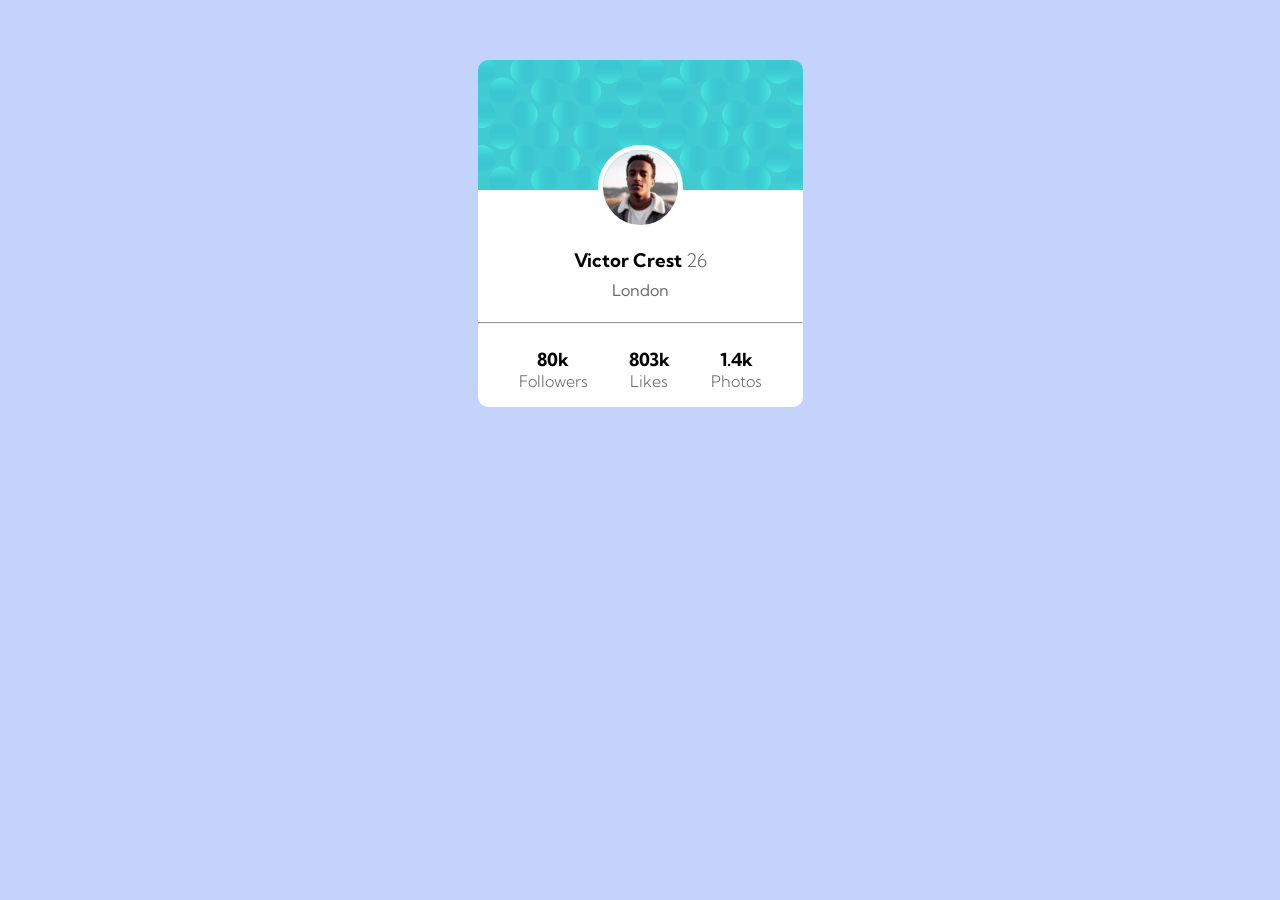
<file: profile-card-component-main/index.html>
<!DOCTYPE html>
<html lang="en">
<head>
  <meta charset="UTF-8">
  <meta name="viewport" content="width=device-width, initial-scale=1.0">
  <link rel="icon" type="image/png" sizes="32x32" href="./images/favicon-32x32.png">
  <link rel="stylesheet" href="styles.css">
  <link rel="preconnect" href="https://fonts.googleapis.com">
<link rel="preconnect" href="https://fonts.gstatic.com" crossorigin>
<link href="https://fonts.googleapis.com/css2?family=Big+Shoulders+Inline:opsz,wght@10..72,100..900&family=Figtree:ital,wght@0,300..900;1,300..900&family=Fraunces:ital,opsz,wght@0,9..144,100..900;1,9..144,100..900&family=Inter:ital,opsz,wght@0,14..32,100..900;1,14..32,100..900&family=Kumbh+Sans:wght@100..900&family=Lexend+Deca:wght@100..900&family=Montserrat:ital,wght@0,100..900;1,100..900&family=Outfit:wght@100..900&display=swap" rel="stylesheet">
  <title>Frontend Mentor | Profile card component</title>
</head>
<body>
<div class="profile-card">
  <img class="profile-card-top" src="images/bg-pattern-card.svg">
  <div class="profile-info">
    <img class="profile-picture" src="images/image-victor.jpg">
    <h3>Victor Crest <span>26</span></h3>
    <h4>London</h4>
    <hr>
   <div class="profile-stats">
      <p><strong>80k</strong></br> Followers</p>
      <p><strong>803k</strong><br> Likes</p>
      <p><strong>1.4k</strong><br> Photos</p>
   </div>
  </div>
</div>

</body>
</html>
</file>
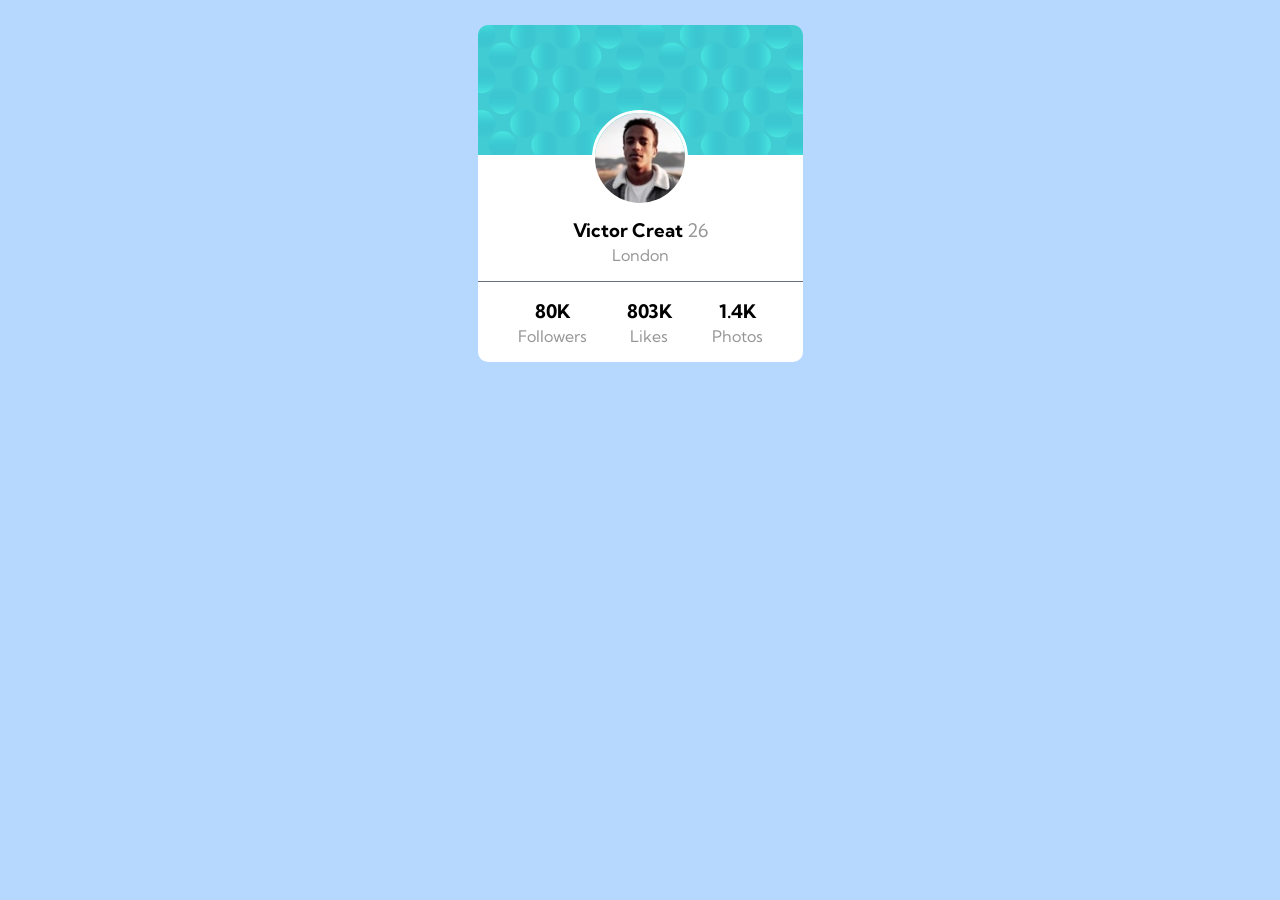
<file: profile-card-component-main/profile-card-component-main/index.html>
<!DOCTYPE html>
<html lang="en">
<head>
  <meta charset="UTF-8">
  <meta name="viewport" content="width=device-width, initial-scale=1.0">
  <link rel="icon" type="image/png" sizes="32x32" href="./images/favicon-32x32.png">
  <link rel="stylesheet" href="styles.css">
  <link rel="preconnect" href="https://fonts.googleapis.com">
<link rel="preconnect" href="https://fonts.gstatic.com" crossorigin>
<link href="https://fonts.googleapis.com/css2?family=Big+Shoulders+Inline:opsz,wght@10..72,100..900&family=Figtree:ital,wght@0,300..900;1,300..900&family=Fraunces:ital,opsz,wght@0,9..144,100..900;1,9..144,100..900&family=Hanken+Grotesk:ital,wght@0,100..900;1,100..900&family=Inter:ital,opsz,wght@0,14..32,100..900;1,14..32,100..900&family=Kumbh+Sans:wght@100..900&family=Lexend+Deca:wght@100..900&family=Montserrat:ital,wght@0,100..900;1,100..900&family=Outfit:wght@100..900&family=Red+Hat+Display:ital,wght@0,300..900;1,300..900&family=Young+Serif&display=swap" rel="stylesheet">
  <title>Frontend Mentor | Profile card component</title>
</head>
<body>
  <div class="profile-card">
  <img class="profile-card-top" src="images/bg-pattern-card.svg">
  <div class="profile-card-bottom">
    <img src="images/image-victor.jpg">
    <div class="personal">
    <h3>Victor Creat <strong>26</strong></h3>
    <p>London</p>
    </div>
    <hr>
    <div class="social-stats">
      <div>
        <h3>80K</h3>
        <p>Followers</p>
      </div>
      <div>
        <h3>803K</h3>
        <p>Likes</p>
      </div>
      <div>
        <h3>1.4K</h3>
        <p>Photos</p>
      </div>
    </div>
  </div>
</div>
</body>
</html>
</file>
<file: profile-card-component-main/styles.css>
*{
    box-sizing: content-box;
}

body {
    background-color: rgb(196, 211, 252);
    background-repeat: no-repeat;
}


.profile-card{
    width: fit-content;
    display: flex;
    margin: 60px auto;
    padding: 0;
    flex-direction: column;
}


.profile-card-top{
    width: 325px;
    border-top-right-radius: 10px;
    border-top-left-radius: 10px;
}

.profile-info{
    width: 325px;
    background-color:  white;
    text-align: center;
    border-bottom-right-radius: 10px;
    border-bottom-left-radius: 10px;
    font-family: "Kumbh Sans";
}

.profile-picture{
    width: 75px;
    display: block;
    margin-top: -45px;
    margin-bottom: 0;
    margin-left: auto;
    margin-right: auto;
    border-radius: 45px;
    border: 5px solid white;
    padding: 0;
}

.profile-stats{
    display: flex;
    justify-content: space-evenly;
    align-items: center;
}

p strong{
    color: black;
    font-size: 18px;
}

p{
    color: rgb(105, 105, 105);
    font-weight: 300;
    font-size:  16px;
}

h3 span{
    color: rgb(105, 105, 105);
    font-weight: 300;
}

h4{
    color: rgb(105, 105, 105);
    margin-top: -10px;
    font-weight: 400;
}
</file>
<file: profile-card-component-main/profile-card-component-main/styles.css>
*


body{
    background-color:rgb(182, 216, 255);
}

.profile-card{
    width: fit-content;
    display: flex;
    flex-direction: column;
    margin: 25px auto;
    font-family: "Kumbh Sans";
}

.profile-card-top{
    width: 325px;
    border-top-left-radius: 10px;
    border-top-right-radius: 10px;
}

.profile-card-bottom{
    width: 325px;
    background-color: white;
    text-align: center;
    border-bottom-left-radius: 10px;
    border-bottom-right-radius: 10px;
}

.profile-card-bottom img{
    width: 90px;
    border: 3px solid white;
    border-radius: 50px;
    margin-top: -45px;
}

.personal{
    margin-top: -10px;
}

strong{
    color: hsl(0, 0%, 59%);
    font-weight: 400;
}

.personal p{
    margin-top: -15px;
    color: hsl(0, 0%, 59%);
}

hr{
    border: none;
    height: 0.5px;
    background-color: hsl(227, 10%, 46%);
}

.social-stats{
    display: flex;
    justify-content: space-evenly;
    margin-top: -9px;
}

.social-stats div{
    display: flex;
    flex-direction: column;
}

.social-stats div p{
    margin-top: -15px;
    color: hsl(0, 0%, 59%);
}
</file>
